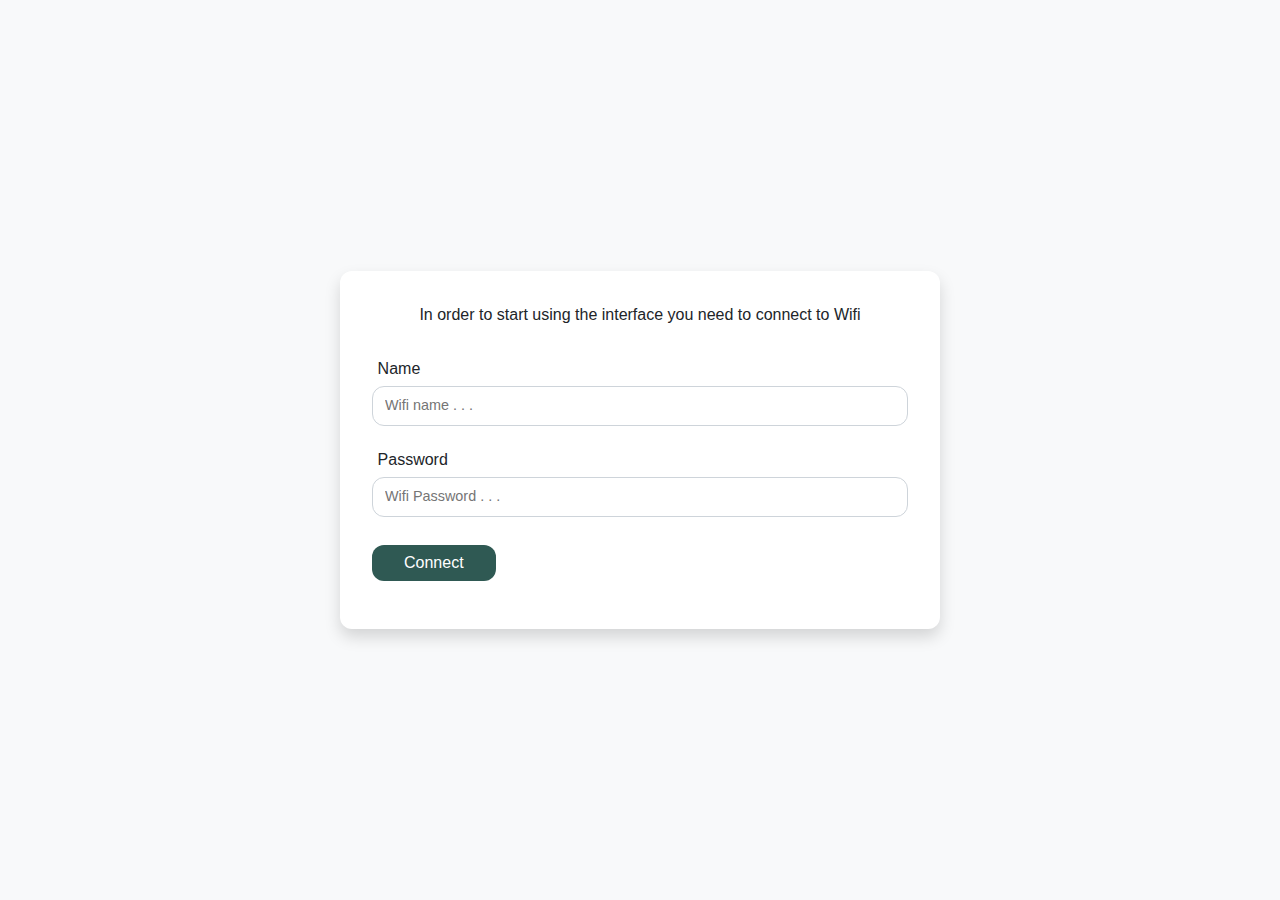
<file: data/auth.html>
<!DOCTYPE html>
<html lang="en">
    <head>
        <meta charset="UTF-8" />
        <meta name="viewport" content="width=device-width, initial-scale=1.0" />
        <title>ESP8266 | Connect to Wifi</title>

        <style>
            * {
                box-sizing: border-box;
            }
            body {
                padding: 2rem;
                margin: 0;
                height: 100vh;
                display: flex;
                justify-content: center;
                align-items: center;
                background-color: #f8f9fa;
                font-family: -apple-system, BlinkMacSystemFont, "Segoe UI", Roboto, "Helvetica Neue", Arial, "Noto Sans",
                    sans-serif, "Apple Color Emoji", "Segoe UI Emoji", "Segoe UI Symbol", "Noto Color Emoji";
                font-size: 1rem;
                line-height: 1.5;
                color: #212529;
            }
            .auth-box {
                margin: 0 auto;
                width: 100%;
                max-width: 600px;
                padding: 2rem;
                background-color: #ffffff;
                box-shadow: 0 0.5rem 1rem rgba(0, 0, 0, 0.15);
                border-radius: 0.75rem;
            }
            .auth-instructions {
                font-weight: 500;
                text-align: center;
                margin-bottom: 1.5rem;
            }
            .adress-box {
                display: flex;
                flex-wrap: wrap;
                align-items: end;
                justify-content: center;
                column-gap: 1rem;
                font-size: 1.25rem;
            }
            .adress-box a {
                font-weight: 500;
                color: #2f5953;
            }
            input {
                width: 100%;
                padding: 0.5rem 0.75rem;
                font-size: 0.9rem;
                line-height: 1.5;
                color: #495057;
                border: 1px solid #ced4da;
                border-radius: 0.75rem;
                transition: border-color 0.15s ease-in-out, box-shadow 0.15s ease-in-out;
                outline: none;
            }
            input:focus {
                border-color: #6ca39b;
                box-shadow: 0 0 0 0.2rem rgba(44, 98, 91, 0.25);
            }
            label {
                display: inline-block;
                padding: 0.35rem;
            }
            button {
                display: inline-block;
                background-color: transparent;
                border: none;
                padding: 0.375rem 2rem;
                font-size: 1rem;
                line-height: 1.5;
                border-radius: 0.75rem;
                color: #fff;
                background-color: #2f5953;
                margin-top: 0.75rem;
            }
            button:hover {
                background-color: #34756c;
            }
            button:disabled {
                background-color: #2f5953;
                opacity: 0.65;
            }
            form > div {
                margin-bottom: 1rem;
            }
        </style>
    </head>
    <body>
        <div class="auth-box" id="connect-box">
            <div class="auth-instructions">In order to start using the interface you need to connect to Wifi</div>
            <form onsubmit="connectToWifi(); return false" action="#">
                <div>
                    <label for="wifiName">Name</label>
                    <input type="text" id="wifiName" placeholder="Wifi name . . . " />
                </div>
                <div>
                    <label for="wifiPass">Password</label>
                    <input type="text" id="wifiPass" placeholder="Wifi Password . . . " />
                </div>
                <div>
                    <button type="submit">Connect</button>
                </div>
            </form>
        </div>
        <div class="auth-box" id="success-box" style="display: none; max-width: 400px">
            <div class="auth-instructions">You successfully connected to Wifi!</div>
            <div class="adress-box">
                <span>Adress:</span>
                <a id="ip" href="#" target="_blank"></a>
            </div>
        </div>
        <script>
            const successBox = document.getElementById("success-box");
            const connectBox = document.getElementById("connect-box");
            const ssidInput = document.getElementById("wifiName");
            const passInput = document.getElementById("wifiPass");
            const ip = document.getElementById("ip");
            const btn = document.querySelector("button");

            async function connectToWifi() {
                const ssid = ssidInput.value;
                const password = passInput.value;
                if (!ssid || !password) return;
                btn.disabled = true;
                btn.innerText = "Connecting . . .";
                try {
                    const res = await fetch("/api/connect-wifi", { 
                        method: "POST", 
                        body: JSON.stringify({ ssid, password }),
                        headers: {
                            'Content-Type': 'application/json'
                        }
                    });
                    const json = await res.json();
                    if (json.detail) {
                        alert(json.detail);
                    } else {
                        connectBox.style.display = "none";
                        successBox.style.display = "block";
                        ip.innerText = json.ip;
                        ip.href = "http://" + json.ip;
                    }
                } catch (e) {
                    console.error(e)
                    alert("Failed to fetch. Check Connection");
                } finally {
                    btn.disabled = false;
                    btn.innerText = "Connect";
                }
            }
        </script>
    </body>
</html>
</file>
